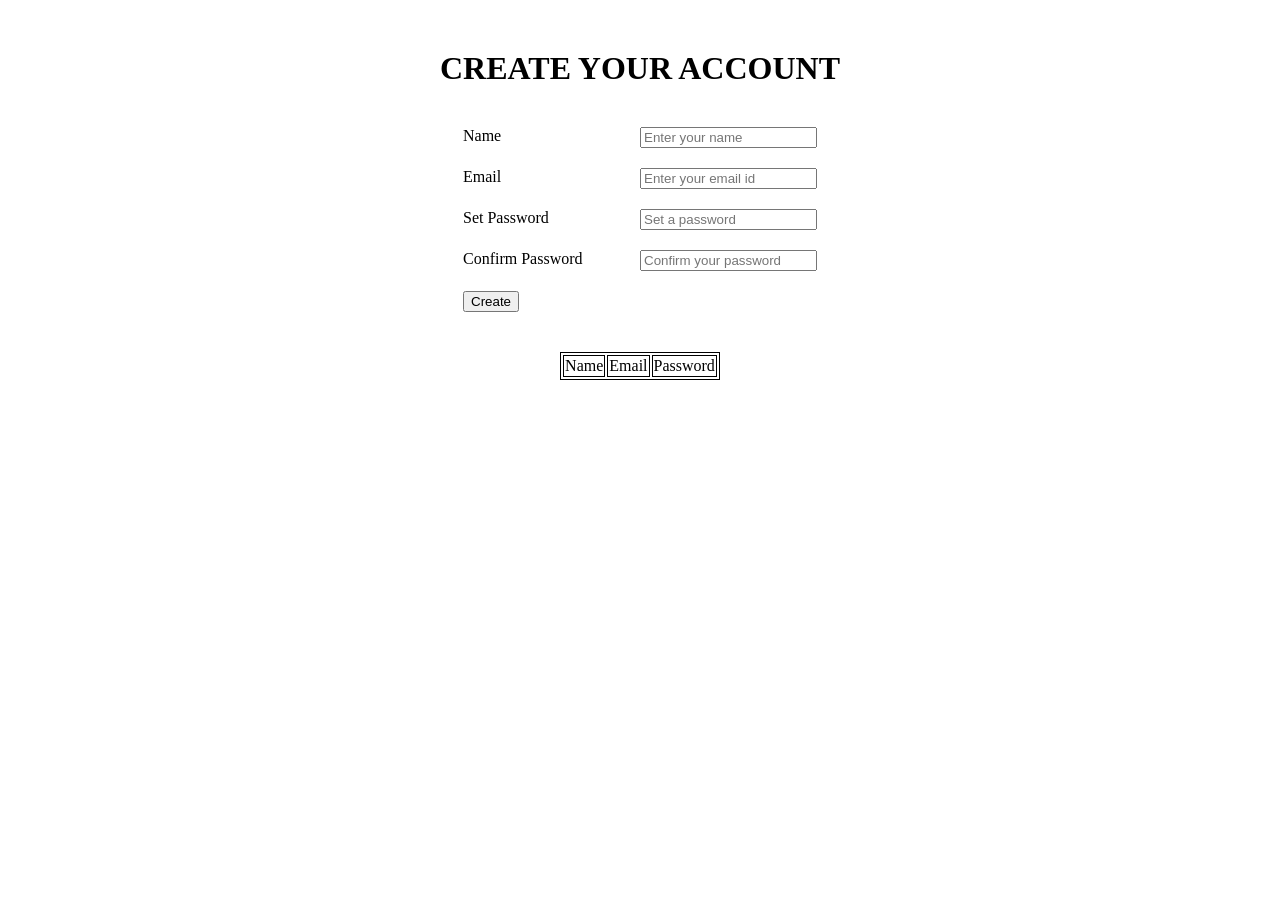
<file: 11-12-2022/index.html>
<!DOCTYPE html>
<html lang="en">
<head>
    <meta charset="UTF-8">
    <meta http-equiv="X-UA-Compatible" content="IE=edge">
    <meta name="viewport" content="width=device-width, initial-scale=1.0">
    <title>Document</title>
</head>
<link rel="stylesheet" href="style.css">
<body>
    <h1>CREATE YOUR ACCOUNT</h1>
    <div class="container">
        <div style="display: flex;justify-content: space-between;">
            <label>Name</label>
            <input class="one" type="text" placeholder="Enter your name">
        </div>
        <div style="display: flex;justify-content: space-between;">
            <label>Email</label>
            <input class="two" type="text" placeholder="Enter your email id">
        </div>
        <div style="display: flex;justify-content: space-between;">
            <label>Set Password</label>
            <input class="three" type="password" placeholder="Set a password">
        </div>
        <div style="display: flex;justify-content: space-between;">
            <label>Confirm Password</label>
            <input class="four" type="password" placeholder="Confirm your password">
        </div>
        <div style="display: flex;justify-content: flex-start;">
            <button class="button">Create</button>
        </div>
        
    </div>

    <table class="table">
        <tr class="tr">
            <td class="td">Name</td>
            <td class="td">Email</td>
            <td class="td">Password</td>
        </tr>
        
    </table>
</body>
<script src="./script.js"></script>
</html>
</file>
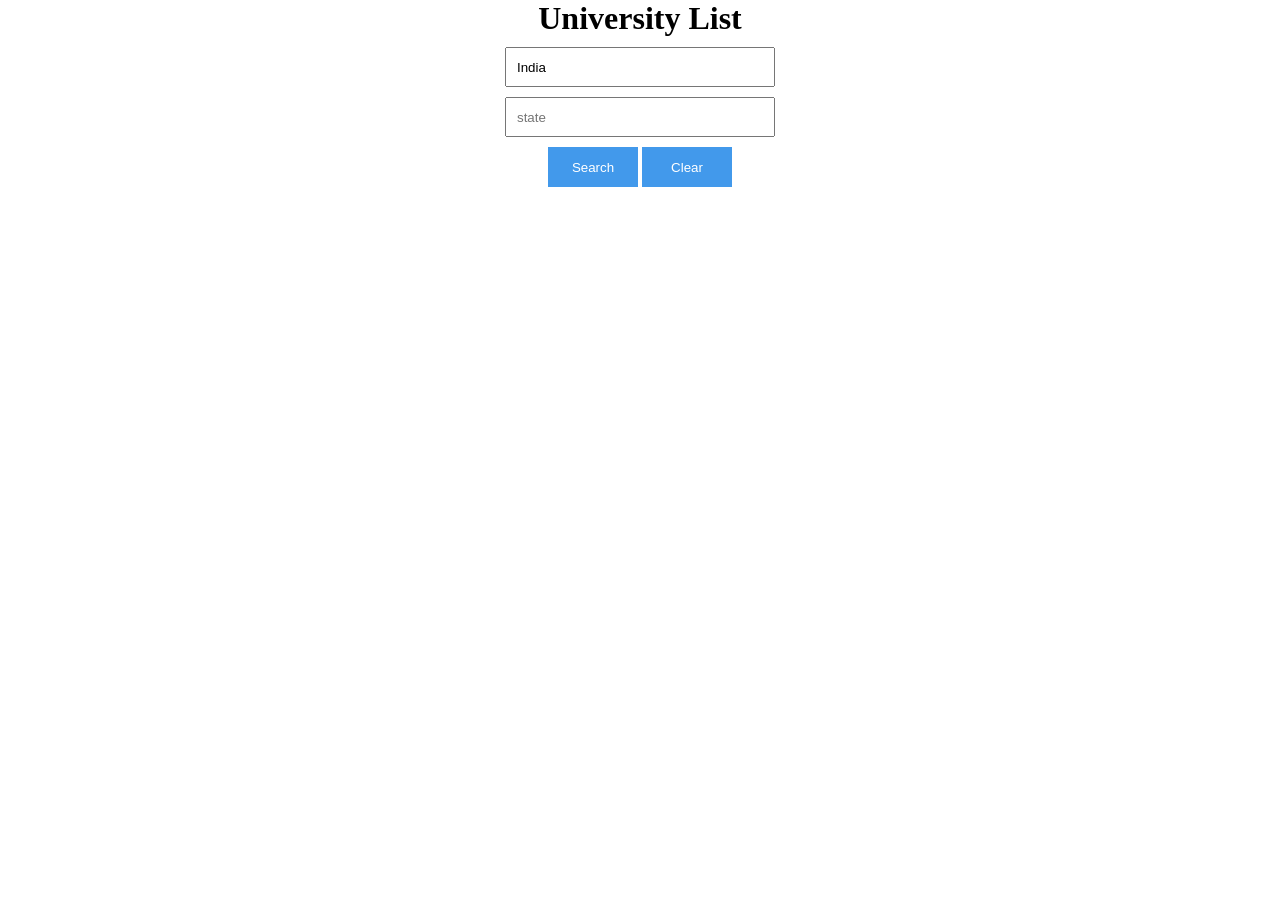
<file: 18-12-2022/first/index.html>
<!DOCTYPE html>
<html lang="en">
<head>
    <meta charset="UTF-8">
    <meta http-equiv="X-UA-Compatible" content="IE=edge">
    <meta name="viewport" content="width=device-width, initial-scale=1.0">
    <title>Document</title>
</head>
<link rel="stylesheet" href="./style.css">
<body>
    <h1>University List</h1>
    <input id="country" type="text" value="India" placeholder="Country">
    <input id = "state"type="text" value="" placeholder="state">
    <div class="buttons">
    <button id="search">Search</button>
    <button id="clear">Clear</button>
    </div>
    
    <div id="card_container">
        
    </div>
    <script src="./script.js"></script>
</body>

</html>
</file>
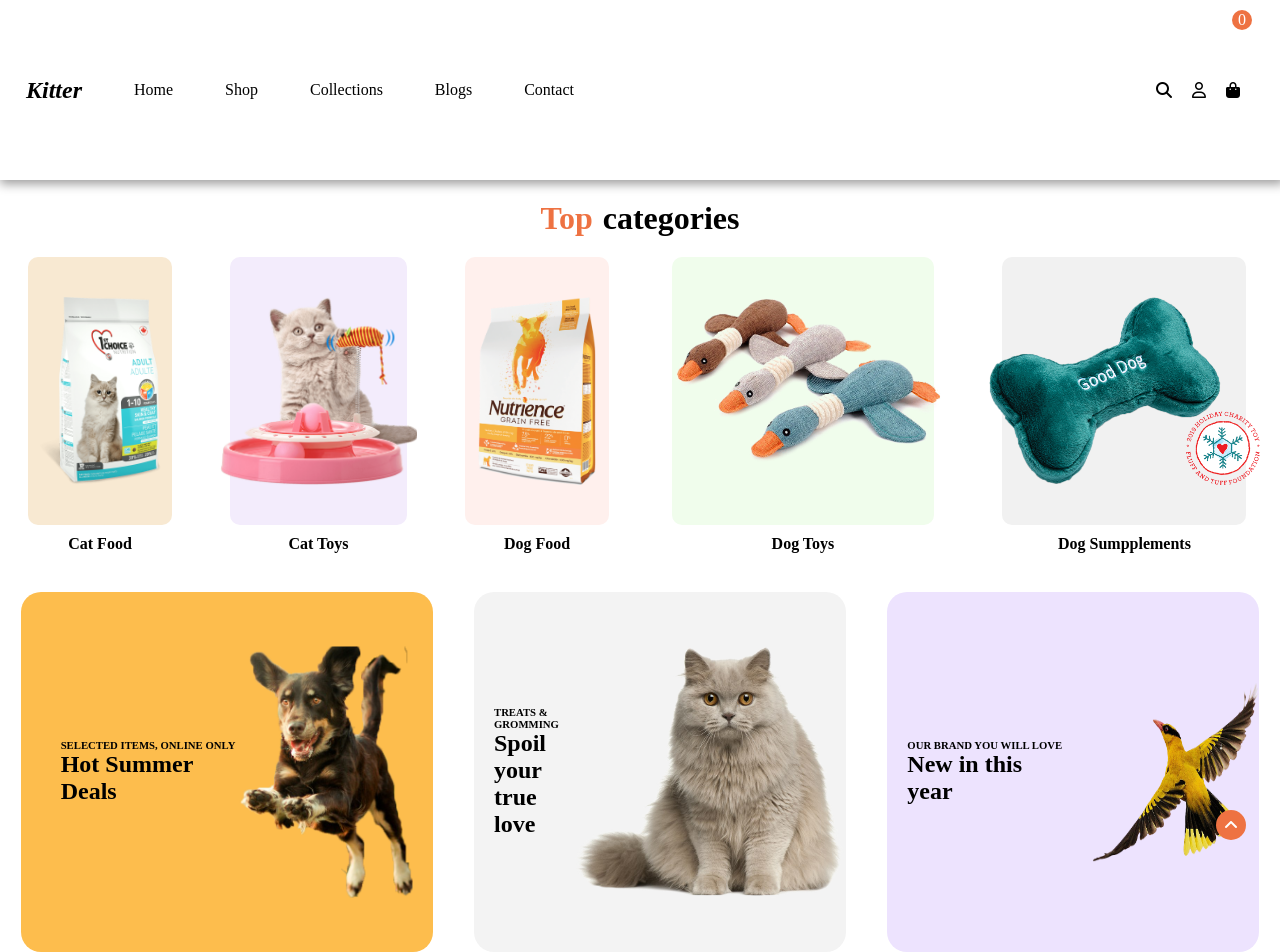
<file: 25-12-2022/Petshop website/index.html>
<!DOCTYPE html>
<html lang="en">
<head>
    <meta charset="UTF-8">
    <meta http-equiv="X-UA-Compatible" content="IE=edge">
    <meta name="viewport" content="width=device-width, initial-scale=1.0">
    <title>Petshop website</title>
</head>
<link rel="stylesheet" href="https://cdnjs.cloudflare.com/ajax/libs/font-awesome/6.2.1/css/all.min.css" integrity="sha512-MV7K8+y+gLIBoVD59lQIYicR65iaqukzvf/nwasF0nqhPay5w/9lJmVM2hMDcnK1OnMGCdVK+iQrJ7lzPJQd1w==" crossorigin="anonymous" referrerpolicy="no-referrer" />
<link rel="stylesheet" href="./style.css">
<body>
    <nav id="nav">
        <div class="nav1">
            <h1 style="font-style: italic;">Kitter</h1>
            <p>Home</p>
            <p>Shop</p>
            <p>Collections</p>
            <p>Blogs</p>
            <p>Contact</p>
        </div>
        <div class="nav2">
            <div style="background-color: rgb(238,114,66);color: white;height: 20px;width: 20px;display: flex;justify-content: center;align-items: center;border-radius: 50%;position: absolute;right: 28px;top: 10px;">0</div>
            <i class="fa-solid fa-magnifying-glass"></i>
            <i class="fa-regular fa-user"></i>
            <i class="fa-sharp fa-solid fa-bag-shopping"></i>
        </div>
    </nav>
    <div id="heading">
        <h1 style="color: rgb(238,114,66);">Top</h1>
        <h1>categories</h1>
    </div>
    <div id="items">
        <div id="catFood">
            <div style="height: 85%;width: 90%;display: flex;justify-content: center;align-items: center;background-color: rgb(248,233,210);border-radius: 10px;">
                <img style="height: 70%;" src="./PngItem_2141035.png" alt="">
            </div>
            <h4>Cat Food</h4>
        </div>
        <div id="catToys">
                <div style="height: 85%;width: 90%;display: flex;justify-content: center;align-items: center;background-color: rgb(243,236,252);border-radius: 10px;">
                    <img style="height: 70%;" src="./cattoys.png" alt="">
                </div>
                <h4>Cat Toys</h4>
        </div>
        <div id="dogFood">
            <div style="height: 85%;width: 90%;display: flex;justify-content: center;align-items: center;background-color: rgb(255,240,237);border-radius: 10px;">
                <img style="height: 70%;" src="./Dog Food.png" alt="">
            </div>
            <h4>Dog Food</h4>
        </div>
        <div id="dogToys">
            <div style="height: 85%;width: 90%;display: flex;justify-content: center;align-items: center;background-color: rgb(240,253,236);border-radius: 10px;">
                <img style="height: 70%;" src="./Dog Toys.png" alt="">
            </div>
            <h4>Dog Toys</h4>
        </div>
        <div id="dogSuppliments">
            <div style="height: 85%;width: 90%;display: flex;justify-content: center;align-items: center;background-color: rgb(241,241,241);border-radius: 10px;">
                <img style="height: 70%;" src="./Dog.png" alt="">
            </div>
            <h4>Dog Sumpplements</h4>
        </div>
    </div>
    <div id="about">
        <div id="summer">
            <div style="width: 55%;height: 100%;display: flex;flex-direction: column;justify-content: center;padding-left: 20px;">
            <h6>SELECTED ITEMS, ONLINE ONLY</h6>
            <h2>Hot Summer</h2>
            <h2>Deals</h2>
            </div>
            <img style="height: 70%;" src="./Dogge.png" alt="">
        </div>
        <div id="spoil">
            <div style="width: 55%;height: 100%;display: flex;flex-direction: column;justify-content: center;padding-left: 20px;">
                <h6>TREATS & GROMMING</h6>
                <h2>Spoil your true</h2>
                <h2>love</h2>
                </div>
                <img style="height: 70%;" src="./Kitte.png" alt="">
        </div>
        <div id="new">
            <div style="width: 55%;height: 100%;display: flex;flex-direction: column;justify-content: center;padding-left: 20px;">
                <h6>OUR BRAND YOU WILL LOVE</h6>
                <h2>New in this</h2>
                <h2>year</h2>
                </div>
                <img style="height: 50%;width: 45%;" src="./Bird.png" alt="">
        </div>
    </div>
    <div style="height: 30px;width: 30px;background-color: rgb(238,114,66);border-radius: 50%;display: flex;justify-content: center;align-items: center;position: absolute;color: white;left: 95%;top: 90%;">
        <i class="fa-sharp fa-solid fa-angle-up"></i>
    </div>
</body>
</html>
</file>
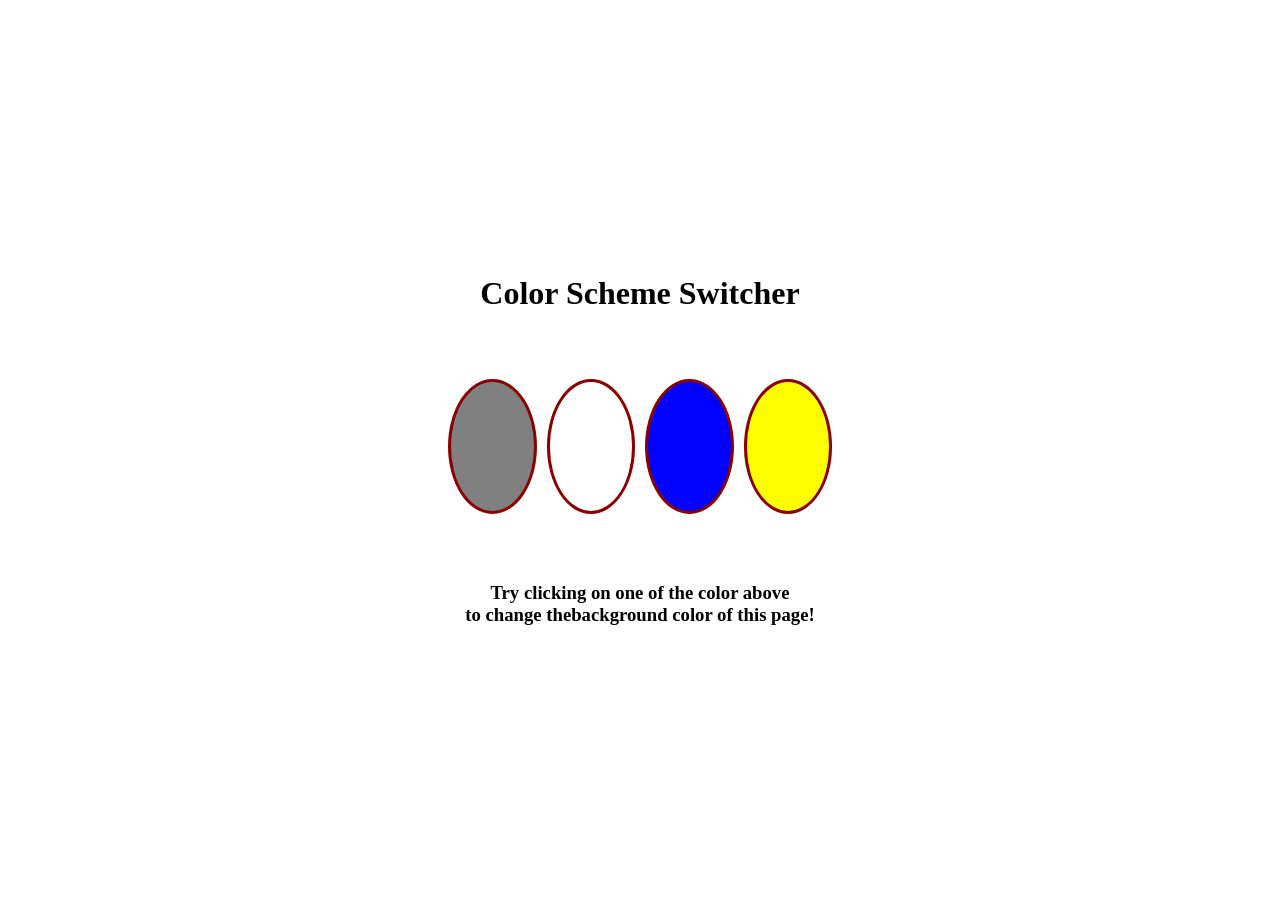
<file: 04-12-2022/first.html>
<!DOCTYPE html>
<html lang="en">
<head>
    <meta charset="UTF-8">
    <meta http-equiv="X-UA-Compatible" content="IE=edge">
    <meta name="viewport" content="width=device-width, initial-scale=1.0">
    <title>Color scheme switcher</title>
</head>
<style>
    * {
        margin: 0;
        box-sizing: border-box;
    }

    #main {
        height: 100vh;
        width: 100vw;
        display: flex;
        flex-direction: column;
        align-items: center;
        justify-content: center;
    }

    .circle {
        height: 30%;
        display: flex;
        gap: 10px;
        width: 30%;
        align-items: center;
    }

    #first {
        height: 50%;
        width: 25%;
        border: 3px solid darkred;
        border-radius: 50%;
        background-color: gray;
        cursor: pointer;
    }

    #second {
        height: 50%;
        width: 25%;
        border: 3px solid darkred;
        border-radius: 50%;
        background-color: white;
        cursor: pointer;
    }

    #third {
        height: 50%;
        width: 25%;
        border: 3px solid darkred;
        border-radius: 50%;
        background-color: blue;
        cursor: pointer;
    }

    #fourth {
        height: 50%;
        width: 25%;
        border: 3px solid darkred;
        border-radius: 50%;
        background-color: yellow;
        cursor: pointer;
    }
</style>
<body>
    <div id="main">
        <h1>Color Scheme Switcher</h1>
        <div class="circle">
            <div id="first"></div>
            <div id="second"></div>
            <div id="third"></div>
            <div id="fourth"></div>
        </div>
        <h3>Try clicking on one of the color above</h3>
        <h3>to change thebackground color of this page!</h3>
    </div>
    <script>
        const main = document.getElementById("main");
        const first = document.getElementById('first');
        const sec = document.getElementById("second");
        const third = document.getElementById("third");
        const forth = document.getElementById("fourth");
    
        first.addEventListener("click",()=>{
            main.style.backgroundColor = "gray"
        })

        sec.addEventListener("click",()=>{
            main.style.backgroundColor = "rgb(255,255,255)"
        })        

        third.addEventListener("click",()=>{
            main.style.backgroundColor = "blue"
        })

        forth.addEventListener("click",()=>{
            main.style.backgroundColor = "yellow"
        })

    </script>
    
</body>
</html>
</file>
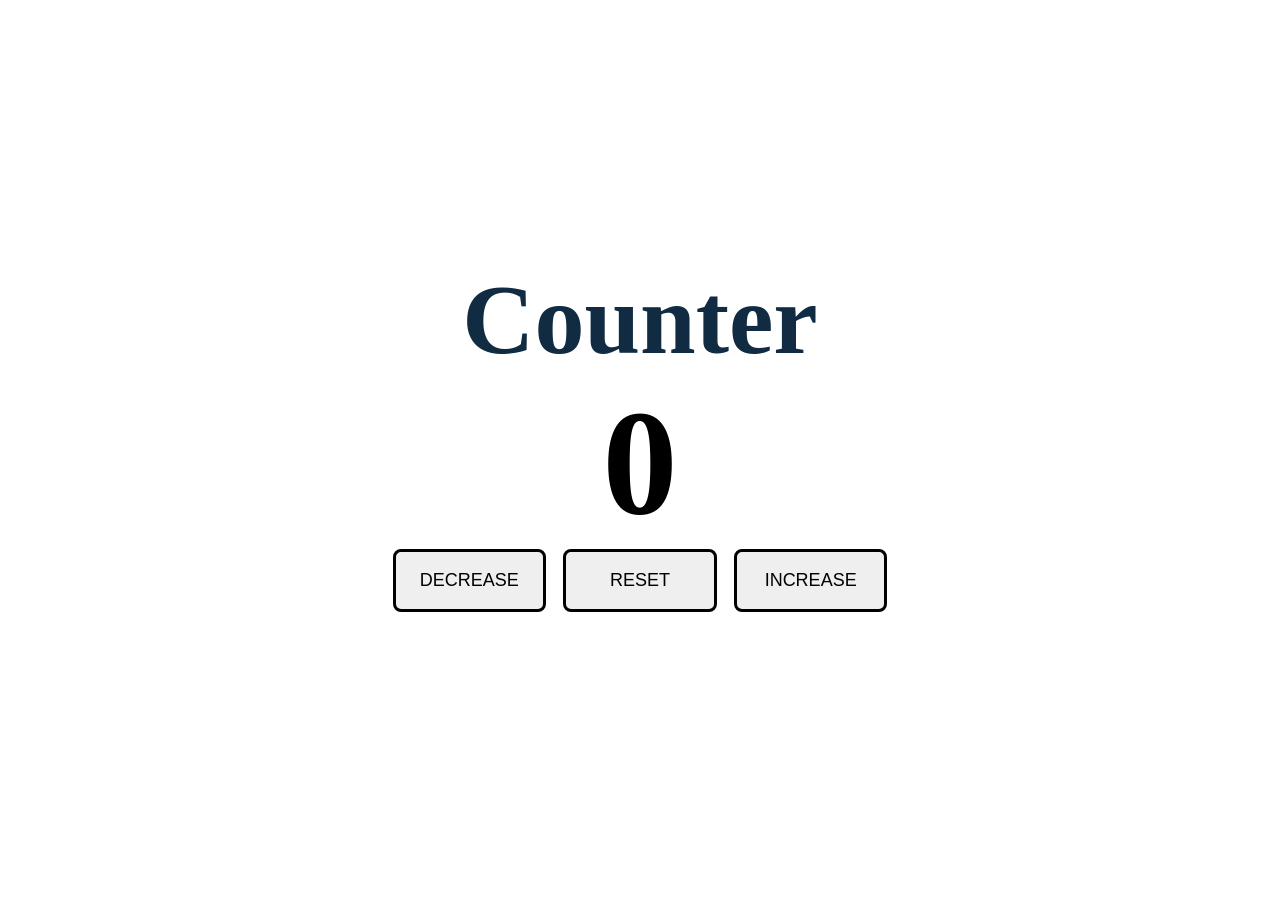
<file: 04-12-2022/second.html>
<!DOCTYPE html>
<html lang="en">
<head>
    <meta charset="UTF-8">
    <meta http-equiv="X-UA-Compatible" content="IE=edge">
    <meta name="viewport" content="width=device-width, initial-scale=1.0">
    <title>Document</title>
</head>
<style>
    * {
        margin: 0;
        box-sizing: border-box;
    }

    .main {
        height: 100vh;
        width: 100vw;
        display: flex;
        flex-direction: column;
        align-items: center;
        justify-content: center
    }

    .h1 {
        font-size: 100px;
        color: rgb(16,43,66);
    }

    #counter {
        font-size: 150px;
    }

    .button {
        height: 10%;
        width: 40%;
        display: flex;
        justify-content: space-around;
    }

    #one {
        height: 70%;
        width: 30%;
        font-size:large;
        border-radius: 8px;
        border: 3px solid black;
    }

    #two {
        height: 70%;
        width: 30%;
        font-size:large;
        border-radius: 8px;
        border: 3px solid black;
    }

    #three {
        height: 70%;
        width: 30%;
        font-size:large;
        border-radius: 8px;
        border: 3px solid black;
    }
</style>
<body>
    <div class="main">
        <h1 class="h1">Counter</h1>
        <h1 id="counter">0</h1>
        <div class="button">
            <button id="one">DECREASE</button>
            <button id="two">RESET</button>
            <button id="three">INCREASE</button>
        </div>
    </div>

    <script>
        const count = document.getElementById("counter");
        const first = document.getElementById("one");
        const second = document.getElementById("two");
        const third = document.getElementById("three");

        let i = 0;
        let countinNum = Number(count.innerText);

        first.addEventListener("click",()=>{
            countinNum--;
            count.innerText = countinNum
            if(countinNum === 0){
            count.innerText = countinNum
            count.style.color = "black";
            }
            
            if(countinNum<0){
                count.style.color = "red";
            }
        })

        second.addEventListener("click",()=>{
            countinNum = 0
            count.innerText = countinNum
            count.style.color = "black";
        })

        third.addEventListener("click",()=>{
            countinNum++;
            count.innerText = countinNum
            if(countinNum === 0){
            count.innerText = countinNum
            count.style.color = "black";
            }
     
            if(countinNum>0){
                count.style.color = "green";
            }

            
        })


       
    </script>
</body>
</html>
</file>
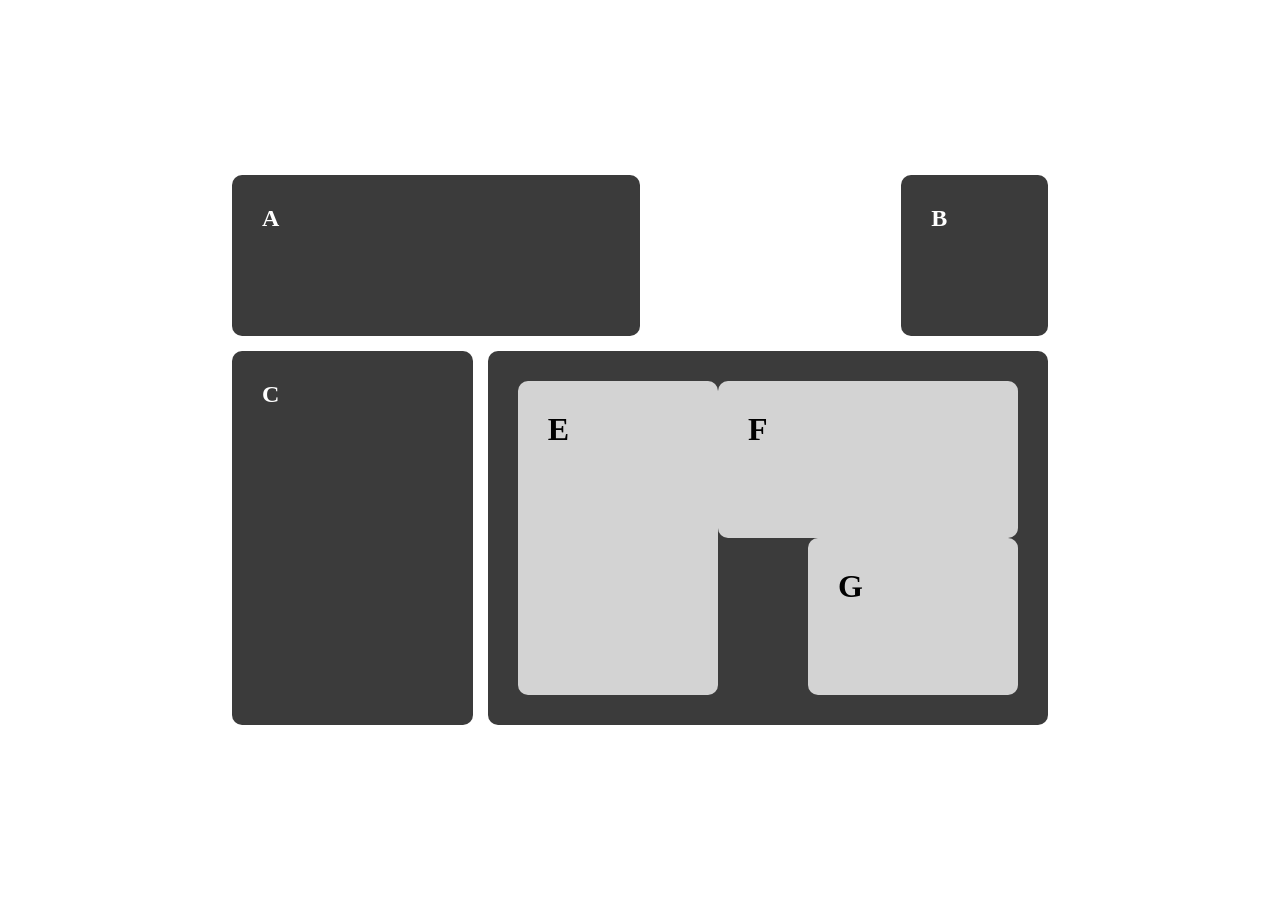
<file: 16-10-2022/secont.html>
<!DOCTYPE html>
<html lang="en">
<head>
    <meta charset="UTF-8">
    <meta http-equiv="X-UA-Compatible" content="IE=edge">
    <meta name="viewport" content="width=device-width, initial-scale=1.0">
    <title>Document</title>
</head>
<style>
    * {
        margin: 0;
        box-sizing: border-box;
    }

    .main {
        height: 100vh;
        width: 100vw;
        background-color:white;
        display: flex;
        justify-content: center;
        align-items: center;
    }

    .wrapper {
        height: 70%;
        width: 70%;
        background-color: white;
        display: flex;
        flex-direction: column;
        padding: 40px;
        gap: 15px;
    }
</style>
<body>
    <div class="main">
        <div class="wrapper">

            <div style="flex: 0.3;display: flex;justify-content: space-between;">
                <div style="height: 100%;width: 50%;background-color: rgba(0, 0, 0, 0.77);border-radius: 10px;padding: 30px;"><h2 style="color: white;">A</h2></div>
                <div style="height: 100%;width: 18%;background-color: rgba(0, 0, 0, 0.77);border-radius: 10px;padding: 30px;"><h2 style="color: white;">B</h2></div>
            </div>
            <div style="flex: 0.7;width:100%;display: flex;gap: 15px;">

                <div style="height: 100%;width: 30%;background-color: rgba(0, 0, 0, 0.77);border-radius: 10px;padding: 30px;"><h2 style="color: white;">C</h2></div>

                <div style="height: 100%;width: 70%;background-color: rgba(0, 0, 0, 0.77);border-radius: 10px;padding: 30px;display: flex;">

                    <div style="display: flex;display: flex;height: 100%;width: 40%;">
                        <div style="height: 100%;width: 100%;background-color: lightgrey;border-radius: 10px;padding: 30px;"><h1 style="color: black;">E</h1></div>
                    </div>
                    <div style="display: flex;display: flex;height: 100%;width: 60%;flex-wrap: wrap;justify-content: end;">

                        <div style="height: 50%;width: 100%;background-color: lightgrey;border-radius: 10px;padding: 30px;"><h1 style="color: black;">F</h1></div>
                        <div style="height: 50%;width: 70%;background-color: lightgrey;border-radius: 10px;padding: 30px;;"><h1 style="color: black;">G</h1></div>

                    </div>
                
                </div>
            </div>
        </div>
    </div>
</body>
</html>
</file>
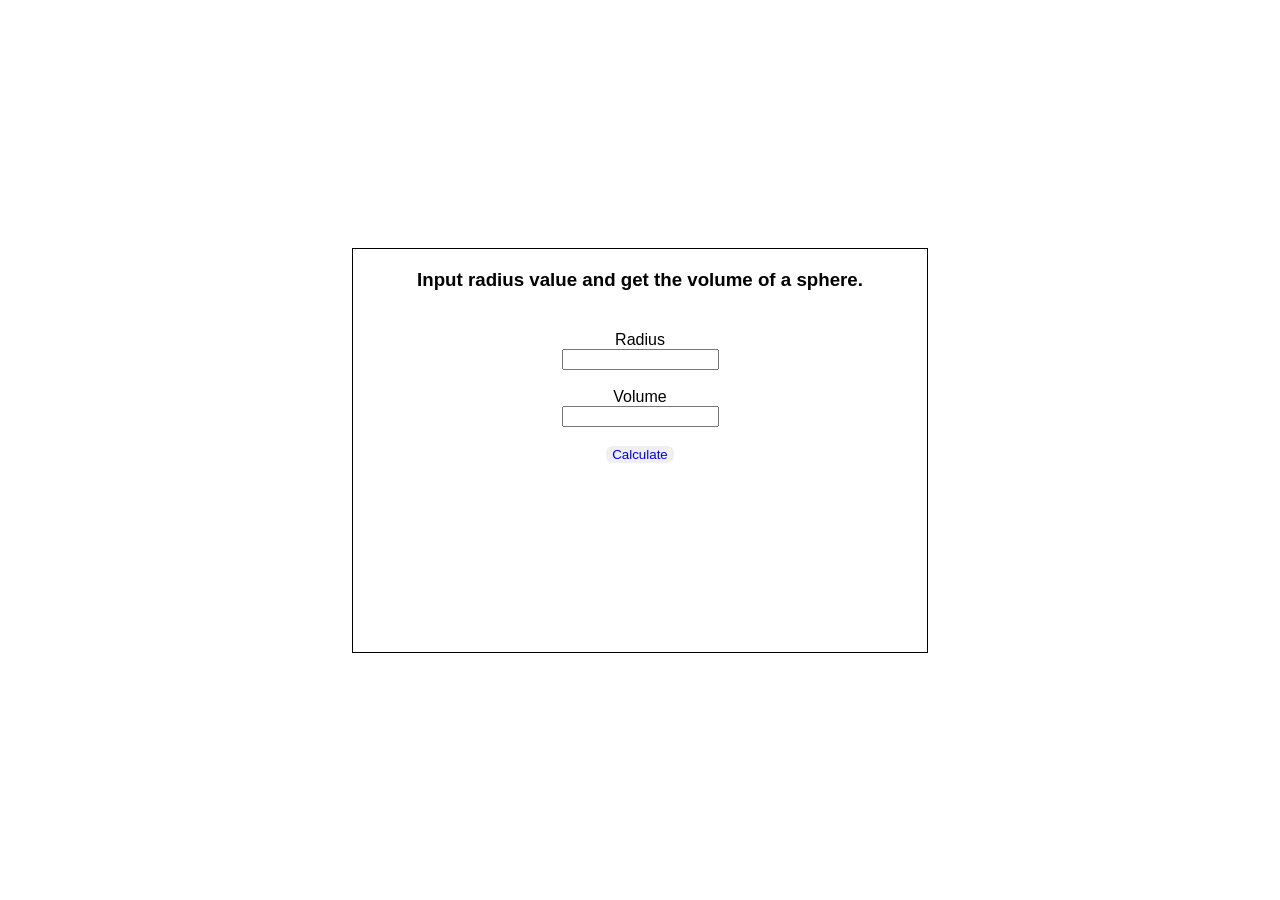
<file: 27-11-2022/Q1.html>
<!DOCTYPE html>
<html lang="en">
<head>
    <meta charset="UTF-8">
    <meta http-equiv="X-UA-Compatible" content="IE=edge">
    <meta name="viewport" content="width=device-width, initial-scale=1.0">
    <title>Volume Of Sphere</title>
</head>
<style>
    * {
        margin: 0;
        box-sizing: border-box;
        font-family: 'Gill Sans', 'Gill Sans MT', Calibri, 'Trebuchet MS', sans-serif;
    }

    body {
        height: 100vh;
        width: 100vw;
        display: flex;
        justify-content: center;
        align-items: center;
    }

    .main {
        height: 45%;
        width: 45%;
        border: 1px solid black;
        text-align: center;
        display: flex;
        flex-direction: column;
        gap: 40px;
        padding: 20px;
    }

    .calculator {
        height: 70%;
    }

    #button {
        color: blue;
        border-radius: 7px;
        border: none;
    }
</style>
<body>
    <div class="main">
        <h3>Input radius value and get the volume of a sphere.</h3>
        <div class="calculator">
            <label>Radius</label>
            <br>
            <input id="radius" type="number">
            <br>
            <br>
            <label>Volume</label>
            <br>
            <input id="volume" type="number">
            <br>
            <br>
            <button id="button">Calculate</button>
        </div>
    </div>
</body>

<script>
    const pi  = 3.1415;
    const radius = document.getElementById('radius');
    const button = document.getElementById('button');
    const val = document.getElementById('volume');
    
    button.addEventListener('click',getAns);

    function getAns(){
    const value = radius.value
    const formula = 1.3333333 * pi * value * value * value;
    val.value = formula.toFixed(2);
    }

</script>

</html>
</file>
<file: 11-12-2022/style.css>
* {
    margin: 0;
    box-sizing: border-box;
}

body {
    height: 100vh;
    width: 100vw;
    display: flex;
    flex-direction: column;
    padding: 50px;
    align-items: center;
    gap: 40px;
}

.container {
    width: 30%;
    display: flex;
    flex-direction: column;
    justify-content: space-between;
    gap: 20px;
}

.button {
    justify-content: end;
}

.table , .td , .tr {
    border: 1px solid black;
}
</file>
<file: 18-12-2022/first/style.css>
* {
    margin: 0;
    box-sizing: border-box;
}

body {
    height: 100vh;
    width: 100vw;
    display: flex;
    flex-direction: column;
    align-items: center;
    gap: 10px;
}

#country {
    padding: 0 10px;
    width: 270px;
    height: 40px;
}

#state {
    padding: 0 10px;
    width: 270px;
    height: 40px;
}

#search , #clear {
    height: 40px;
    width: 90px;
    background-color: rgb(66,153,235);
    color: white;
    border: none;
    cursor: pointer;
}

#card_container {
    /* width: 100%; */
    display: flex;
    flex-wrap: wrap;
    gap: 10px;
}

#card {
    display: flex;
    flex-direction: column;
    align-items: center;
    border: 1px solid black;
    padding: 5px 5px;
}
</file>
<file: 25-12-2022/Petshop website/style.css>
*{
    margin: 0;
    box-sizing: border-box;
}

body {
    height: 100vh;
    width: 100vw;
    display: flex;
    flex-direction: column;
    gap: 20px;
    position: relative;
}

#nav {
    min-height: 20%;
    width: 100%;
    display: flex;
    box-shadow: 2px 2px 10px 2px rgb(157, 156, 156);
    font-family: 'Segoe UI', Roboto,'Open Sans';
}

.nav1 , .nav2{
    flex: 0.5;
    display: flex;
    align-items: center;
}

.nav2{
    padding: 0 40px;
    gap: 20px;
    justify-content: end;
    position: relative;
}

.nav1 {
    justify-content: space-around;
}

#heading {
    display: flex;
    width: 100%;
    justify-content: center;
    gap: 10px;
    font-family: 'Segoe UI', Roboto,'Open Sans';
}

#items {
    height: 35%;
    width: 100%;
    display: flex;
    font-family: 'Segoe UI', Roboto,'Open Sans';
}

#catFood , #catToys ,#dogFood , #dogToys , #dogSuppliments {
    flex: 0.2;
    display: flex;
}

#catFood , #catToys ,#dogFood , #dogToys , #dogSuppliments  {
    flex-direction: column;
    align-items: center;
    gap: 10px;
    padding: 0 20px;
}

#about {
    width: 100%;
    height: 40%;
    display: flex;
    justify-content: space-around;
    font-family: 'Segoe UI', Roboto,'Open Sans';
}

#summer , #spoil , #new {
    flex: 0.3;
    display: flex;
    border-radius: 20px;
    align-items: center;
    font-family: 'Segoe UI', Roboto,'Open Sans';
}

#summer {
    background-color: rgb(253,189,77);
    padding: 0 20px;
}

#spoil {
    background-color: rgb(243,243,243);
}

#new {
    background-color: rgb(237,227,254);
}
</file>
